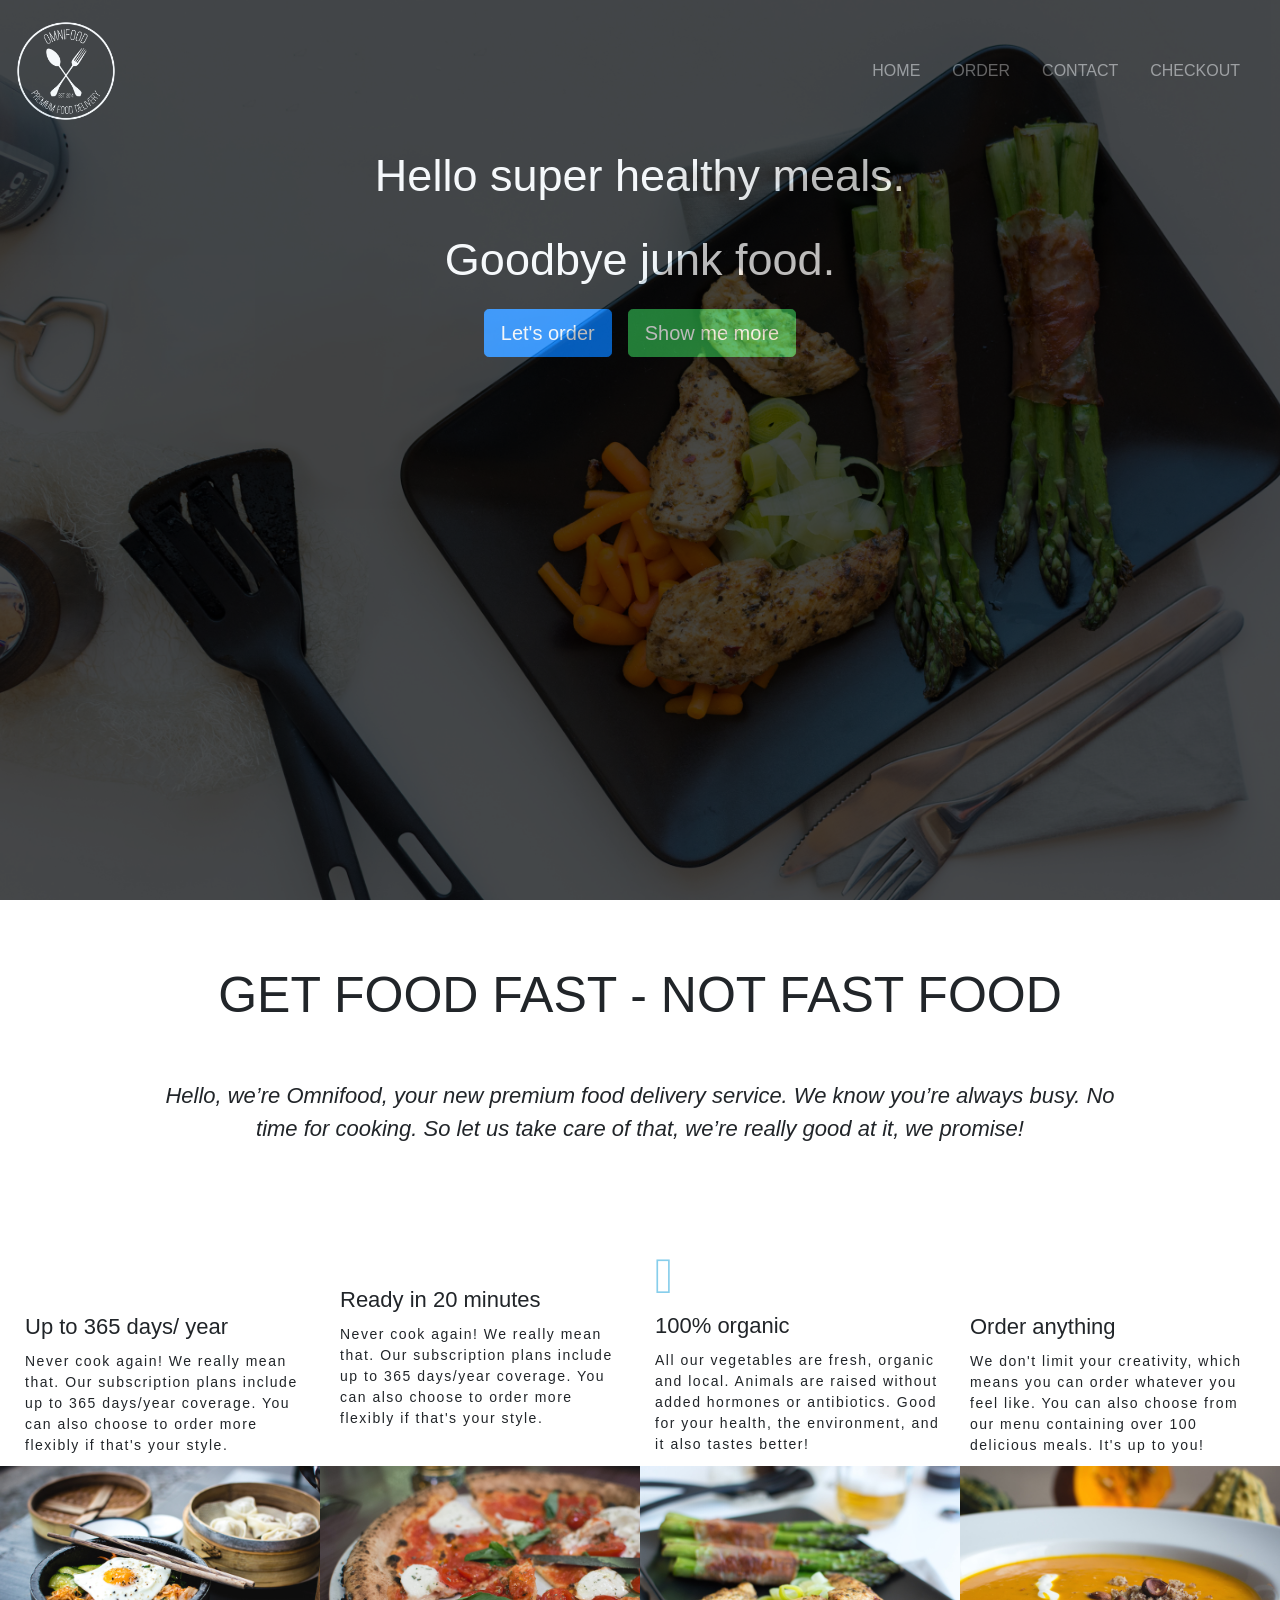
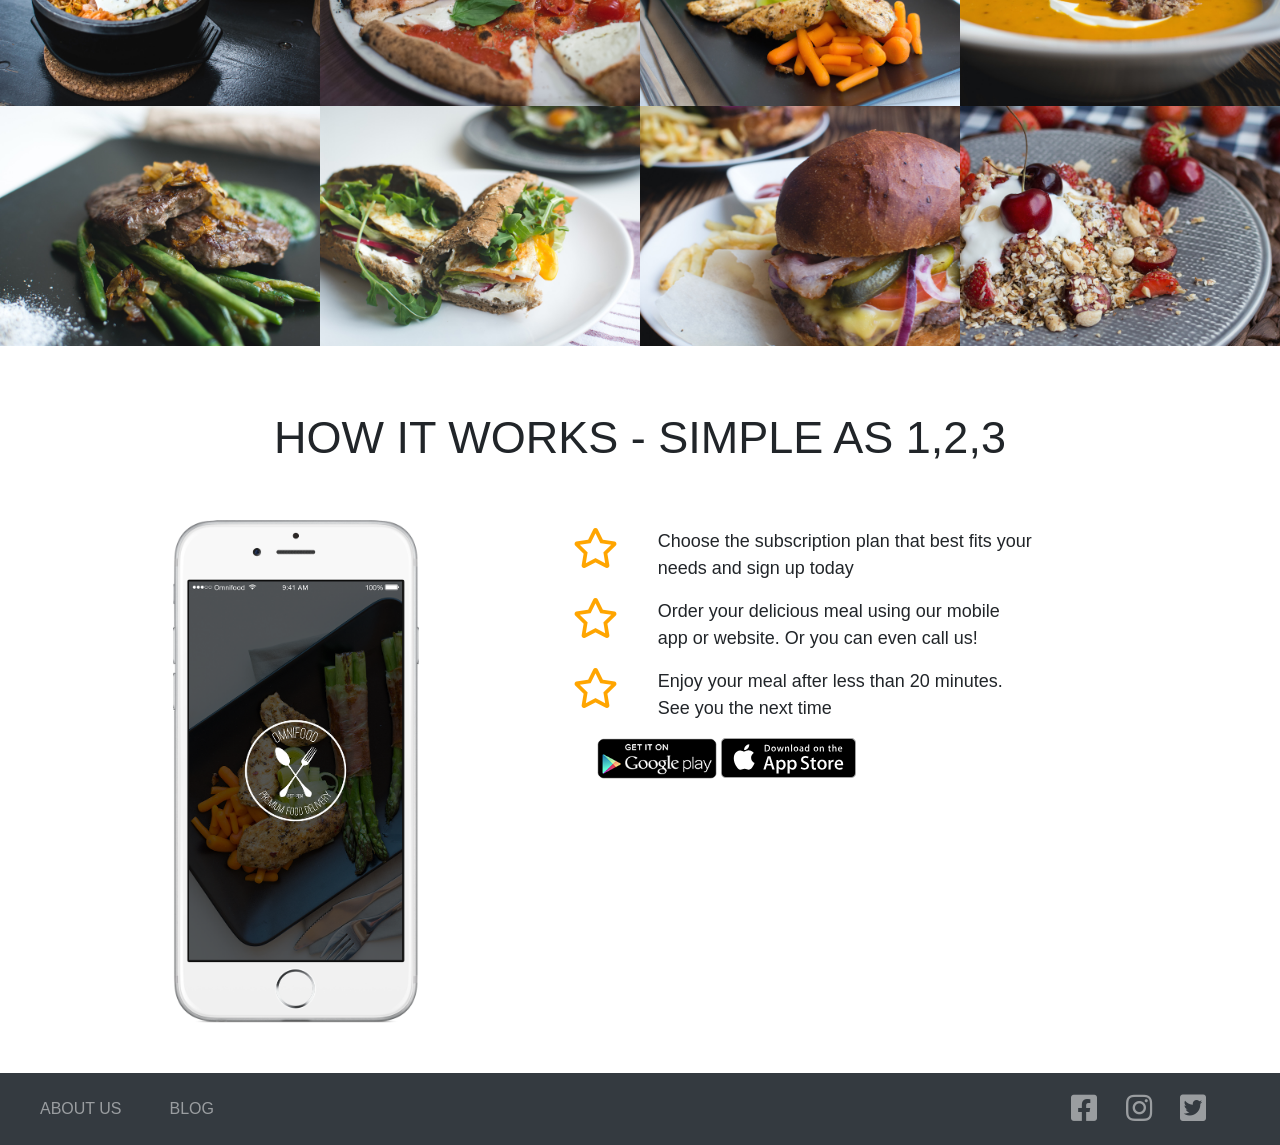
<file: session2/index.html>
<!DOCTYPE html>
<html lang="en">
<head>
    <meta charset="UTF-8">
    <meta http-equiv="X-UA-Compatible" content="IE=edge">
    <meta name="viewport" content="width=device-width, initial-scale=1.0">
    <!-- bootstrap -->
    <link rel="stylesheet" href="https://cdn.jsdelivr.net/npm/bootstrap@4.6.0/dist/css/bootstrap.min.css" integrity="sha384-B0vP5xmATw1+K9KRQjQERJvTumQW0nPEzvF6L/Z6nronJ3oUOFUFpCjEUQouq2+l" crossorigin="anonymous">
    <!-- fontaw -->
    <link href="https://pro.fontawesome.com/releases/v5.12.0/css/all.css" rel="stylesheet">
    <link rel="stylesheet" href="style.css">
    <title>Eat Clean</title>
</head>
<body>
    <div class="menu">
        <div class="wrapped-content">

    <!-- Nav Bar -->
    <nav class="navbar navbar-expand-lg navbar-dark p-3">
        <a class="navbar-brand" href="#">
            <img width="100px" src="./image/logo-white.png" alt="">
        </a>
        <button class="navbar-toggler" type="button" data-toggle="collapse" data-target="#navbarSupportedContent" aria-controls="navbarSupportedContent" aria-expanded="false" aria-label="Toggle navigation">
          <span class="navbar-toggler-icon"></span>
        </button>
      
        <div class="collapse navbar-collapse" id="navbarSupportedContent">
          <ul class="navbar-nav ml-auto">

            <li class="nav-item mr-3">
              <a class="nav-link menu-item" href="#">Home </a>
            </li>
            <li class="nav-item mr-3">
                <a class="nav-link menu-item" href="#">Order </a>
              </li>
            <li class="nav-item mr-3">
                <a class="nav-link menu-item" href="#">Contact </a>
            </li>
            <li class="nav-item mr-3">
                <a class="nav-link menu-item" href="#">Checkout </a>
              </li>

            </ul>
        </div>
    </nav>

    <!-- Intro -->
    <div class="content-menu" >
        <div class="text" >
            <p>Hello super healthy meals.</p>
            <p>Goodbye junk food.</p>
        </div>
    </div>
    
    <div class="buttons">
        <button type="button" class="btn btn-primary btn-lg mr-2">Let's order</button>
        <button type="button" class="btn btn-success btn-lg ml-2">Show me more</button>
    </div>

        </div>
    </div>
    <!-- body -->
    <div class="main-body mt-2" >
        <div class="main-title mb-3" >GET FOOD FAST - NOT FAST FOOD</div>
        <p>Hello, we’re Omnifood, your new premium food delivery service. We know you’re always busy. No time for cooking. So let us take care of that, we’re really good at it, we promise!</p>
    </div>

    <!-- row -->
    <div class="row categories">
        <div class="col-sm-3">
            <i class="far fa-infinity"></i>
            <div class="category_title">Up to 365 days/ year</div>
            <div class="category_text">Never cook again! We really mean that. Our subscription plans include up to 365
              days/year coverage. You can also choose to order more flexibly if that's your style.</div>
        </div>
        <div class="col-sm-3">
            <i class="fal fa-alarm-clock"></i>
            <div class="category_title">Ready in 20 minutes</div>
            <div class="category_text">Never cook again! We really mean that. Our subscription plans include up to 365
              days/year coverage. You can also choose to order more flexibly if that's your style.</div>
        </div>
        <div class="col-sm-3">
            <i class="fal fa-carrot"></i>
            <div class="category_title">100% organic</div>
            <div class="category_text">All our vegetables are fresh, organic and local. Animals are raised without added
              hormones or antibiotics. Good for your health, the environment, and it also tastes better!</div>
        </div>
        <div class="col-sm-3">
            <i class="far fa-shopping-cart"></i>
            <div class="category_title">Order anything</div>
            <div class="category_text">We don't limit your creativity, which means you can order whatever you feel like. You
              can also choose from our menu containing over 100 delicious meals. It's up to you!</div>
        </div>
    </div>
    
<!-- food images -->
    <div class="row food-image">
        <div class="col-sm-3 ">
          <img width="100%" src="./image/1.jpg" alt="food-picture" />
        </div>
        <div class="col-sm-3">
          <img width="100%" src="./image/2.jpg" alt="food-picture" />
        </div>
        <div class="col-sm-3">
          <img width="100%" src="./image/3.jpg" alt="food-picture" />
        </div>
        <div class="col-sm-3">
          <img width="100%" src="./image/4.jpg" alt="food-picture" />
        </div>
      </div>
    <div class="row food-image">
        <div class="col-sm-3">
          <img width="100%" src="./image/5.jpg" alt="food-picture" />
        </div>
        <div class="col-sm-3">
          <img width="100%" src="./image/6.jpg" alt="food-picture" />
        </div>
        <div class="col-sm-3">
          <img width="100%" src="./image/7.jpg" alt="food-picture" />
        </div>
        <div class="col-sm-3">
          <img width="100%" src="./image/8.jpg" alt="food-picture" />
        </div>
    </div>
<!-- how it work -->
<div class=" main-body mt-2" >
  <div style="font-size: 45px" class="main-title mb-5" >HOW IT WORKS - SIMPLE AS 1,2,3</div>
  <div class=" display">
    <div style="padding: 0px;" class=" col-sm-5"><img width="50%" src="./image/app-iPhone.png" alt="app iphone"> </div>
    <div style=" text-align: left;" class=" mr-3 ml-3 mt-2 mb-2 col-sm-5 ">
      <div style="display: flex; "><i style=" font-size: 40px; color: orange;  " class="far fa-star"></i><ul style="list-style: none; font-size: 18px;"> Choose the subscription plan that best fits your needs and sign up today</ul></div>
      <div style="display: flex; "><i style=" font-size: 40px; color: orange;  " class="far fa-star"></i><ul style="list-style: none; font-size: 18px;"> Order your delicious meal using our mobile app or website. Or you can even call us! </ul></div>
      <div style="display: flex; "><i style=" font-size: 40px; color: orange;  " class="far fa-star"></i><ul style="list-style: none; font-size: 18px;"> Enjoy your meal after less than 20 minutes. See you the next time</ul></div>
      <img class="ml-4" width="120px" src="./image/download-app-android.png" alt="">
      <img src="./image/download-app.svg" alt="">
    </div>
  </div>
</div>
<!-- footer -->
<nav class="navbar navbar-expand-lg navbar-dark bg-dark">
  <button class="navbar-toggler" type="button" data-toggle="collapse" data-target="#navbarNav" aria-controls="navbarNav" aria-expanded="false" aria-label="Toggle navigation">
    <span class="navbar-toggler-icon"></span>
  </button>
  <div class="collapse navbar-collapse" id="navbarNav">
    <ul class="navbar-nav">
      <li class="nav-item active mr-3 ml-3 mt-2 mb-2">
        <a style="opacity: 0.5;" class="nav-link disabled" href="#">ABOUT US  <span class="sr-only">(current)</span></a>
      </li>
      <li class="nav-item active mr-3 ml-3 mt-2 mb-2">
        <a  style="opacity: 0.5;" class="nav-link disabled" href="#">BLOG <span class="sr-only">(current)</span></a>
      </li>
    </ul>
    </div>
  </div>
  <div class= "icons nav-item mr-5" style="color: white; opacity: 0.5;">
    <i class="fab fa-facebook-square"></i>
    <i class="fab fa-instagram"></i>
    <i class="fab fa-twitter-square"></i>
    </div>
</nav>
      <!-- bootstrap  -->
    <script src="https://code.jquery.com/jquery-3.5.1.slim.min.js" integrity="sha384-DfXdz2htPH0lsSSs5nCTpuj/zy4C+OGpamoFVy38MVBnE+IbbVYUew+OrCXaRkfj" crossorigin="anonymous"></script>
    <script src="https://cdn.jsdelivr.net/npm/bootstrap@4.6.0/dist/js/bootstrap.bundle.min.js" integrity="sha384-Piv4xVNRyMGpqkS2by6br4gNJ7DXjqk09RmUpJ8jgGtD7zP9yug3goQfGII0yAns" crossorigin="anonymous"></script>
</body>
</html>
</file>
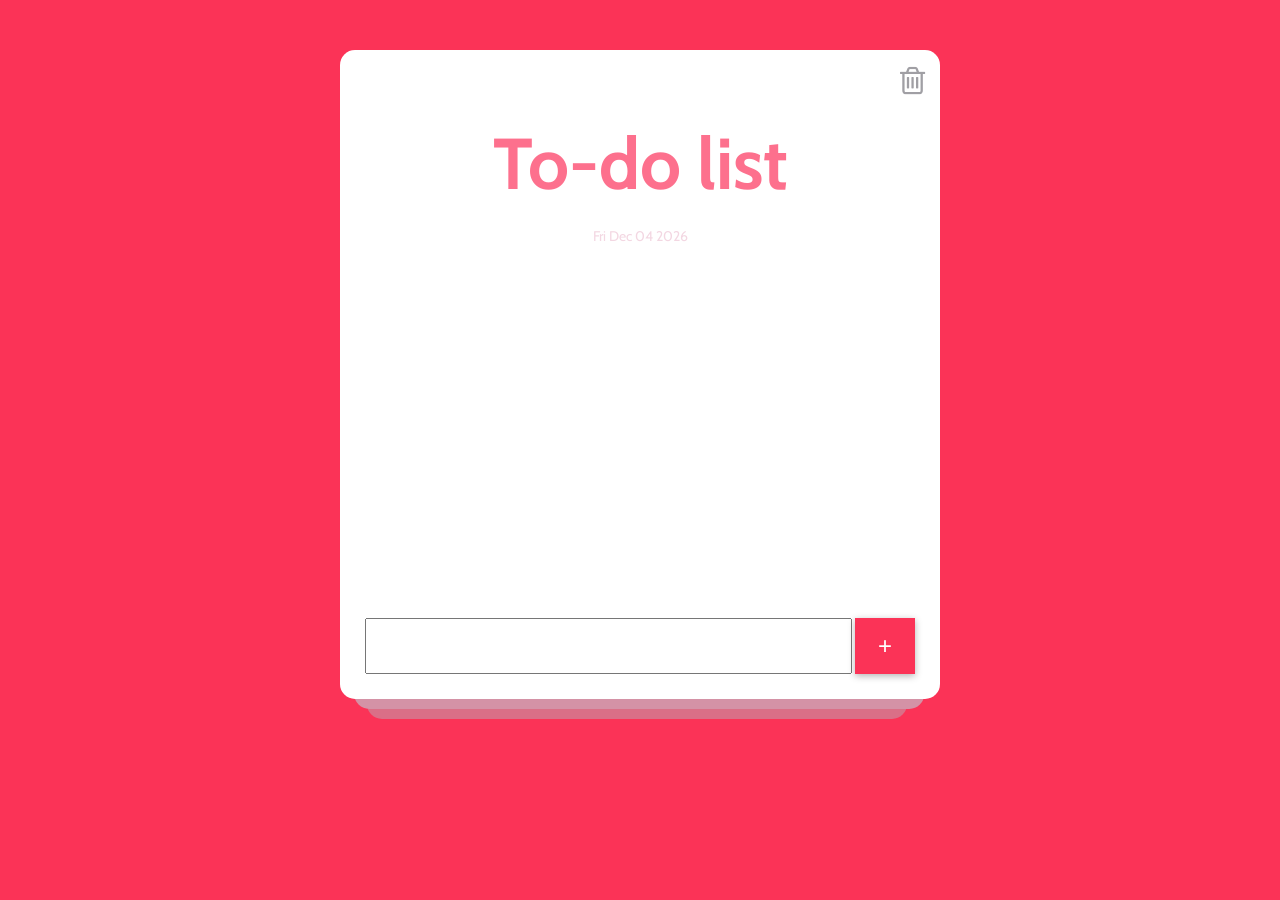
<file: Todo App/index.html>
<!DOCTYPE html>
<html lang="en">
<head>
  <meta charset="UTF-8">
  <meta http-equiv="X-UA-Compatible" content="IE=edge">
  <meta name="viewport" content="width=device-width, initial-scale=1.0">
  <title>MindX Todo App</title>
  <link rel="stylesheet" href="https://stackpath.bootstrapcdn.com/font-awesome/4.7.0/css/font-awesome.min.css">
  <link rel="stylesheet" href="./style.css">
</head>
<body>
  <div class="container">
    <div id="to-do-app" class="to-do-list">
        <h1>To-do list</h1>
        <i id="clear-list" class="fa fa-trash-o" aria-hidden="true" title="Clear All"></i>
        <span id="title-date" class="title-date"></span>
        <div class="tasker-container">
          <ul id="tasks-ul">
          </ul>
        </div>

        <div class="task_container">
          <div id="error-msg" class="error-msg">Please type something!</div>
          <input type="text" id="task_input">
          <button id="add-task">+</button>
        </div>
    </div>
  </div>

  <script src="./index.js"></script>

</body>
</html>
</file>
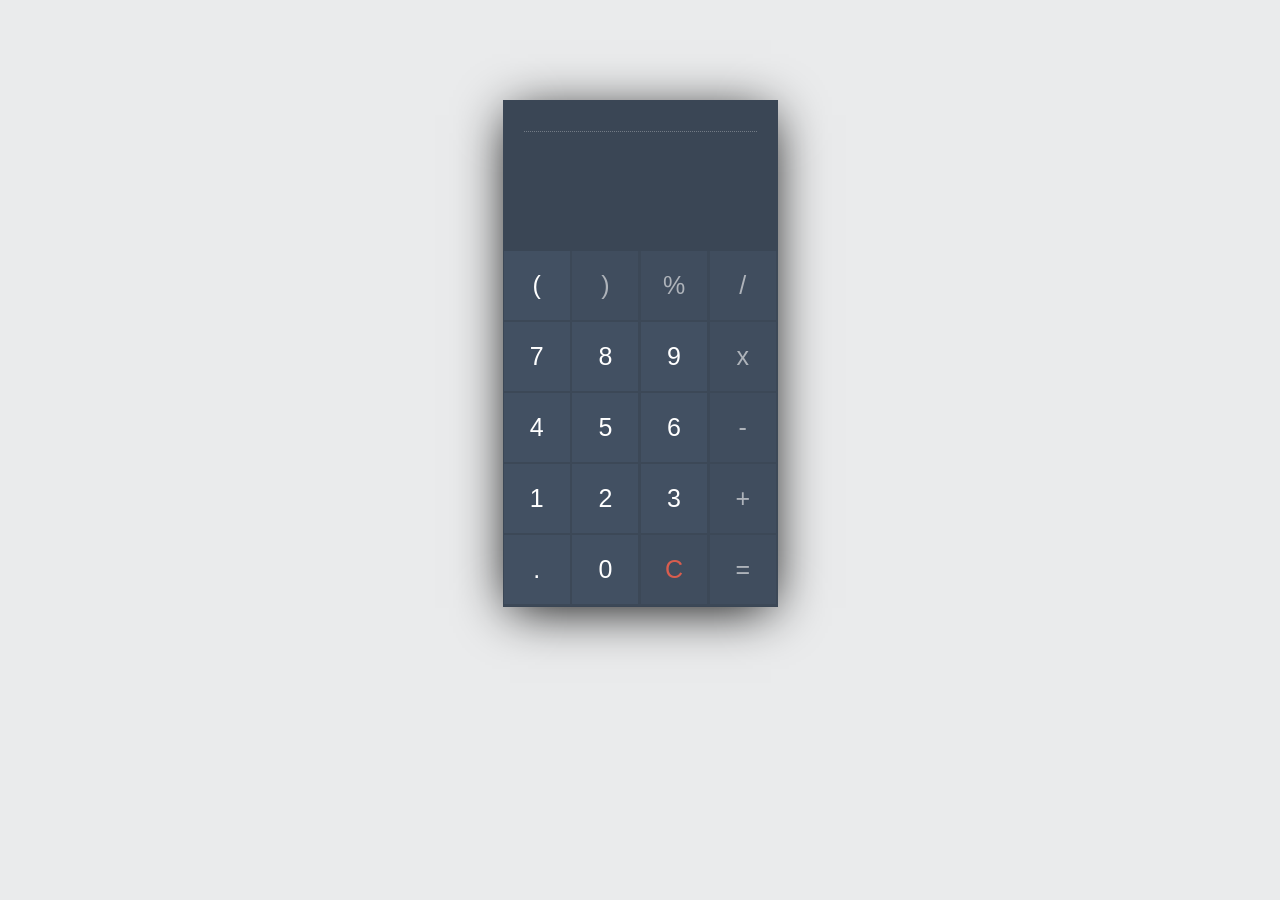
<file: session4/Apps/Calculator App/index.html>
<!DOCTYPE html>
<html lang="en">
<head>
  <meta charset="UTF-8">
  <meta http-equiv="X-UA-Compatible" content="IE=edge">
  <meta name="viewport" content="width=device-width, initial-scale=1.0">
  <title>MindX Calculator</title>
  <link rel="stylesheet" href="./style.css">
</head>
<body>
  <div class="container">
    <div class="calc-body">
      <div class="calc-screen">
        <div class="calc-operation"></div>
        <div class="calc-typed"></div>
      </div>
      <div class="calc-button-row">
        <div class="calculate_btn button 1">(</div>
        <div class="calculate_btn button l">)</div>
        <div class="calculate_btn button l">%</div>
        <div class="calculate_btn button l">/</div>
      </div>
      <div class="calc-button-row">
        <div class="calculate_btn button">7</div>
        <div class="calculate_btn button">8</div>
        <div class="calculate_btn button">9</div>
        <div class="calculate_btn button l">x</div>
      </div>
      <div class="calc-button-row">
        <div class="calculate_btn button">4</div>
        <div class="calculate_btn button">5</div>
        <div class="calculate_btn button">6</div>
        <div class="calculate_btn button l">-</div>
      </div>
      <div class="calc-button-row">
        <div class="calculate_btn button">1</div>
        <div class="calculate_btn button">2</div>
        <div class="calculate_btn button">3</div>
        <div class="calculate_btn button l">+</div>
      </div>
      <div class="calc-button-row">
        <div class="calculate_btn button">.</div>
        <div class="calculate_btn button">0</div>
        <div class="button c" id="clear_btn">C</div>
        <div class="button l" id="submit_btn">=</div>
        </div>
      </div>
    </div>

    <script src="./index.js"></script>
</body>
</html>
</file>
<file: session2/style.css>
body{
    box-sizing: border-box;
    margin: 0;
}

.menu{
    background-image: url(./image/hero.jpg);
    width: 100%;
    height: 100vh;
    background-position: center;
    background-size: cover;
}

.menu-item{
    font-weight: 400;
    text-transform: uppercase;
}
.text{
    text-align: center;
}
.buttons{
    display: flex;
    justify-content: center;
}
.text p{
    font-size: 45px;
    color: white;
}
.wrapped-content {
    height: 100vh;
    background-color: black;
    opacity: 70%;
}
.main-body{
    text-align: center;
    padding: 50px;
}
  
.main-body .main-title{
    font-size: 50px;
    font-weight: 200;
}
  
.main-body p{
    padding: 30px 100px;
    font-size: 22px;
    font-weight: 100;
    font-style: italic;
}
.categories{
    margin: 0;
    padding: 10px;
}
  
.categories > div > i{
    font-size: 50px;
    color: skyblue;
}
  
.category_title{
    font-size: 22px;
    padding: 8px 0;
}
  
.category_text{
    font-size: 14px;
    letter-spacing: 1.5px;
}

.food-image > div{
    padding: 0;
}

.food-image{
    margin: 0;
}

.icons{
    font-size: 30px;
    opacity:1;
    letter-spacing: 10px;
}

.li{
    list-style: none;
}



.display{
    display: flex
}
</file>
<file: Todo App/style.css>
@import url('https://fonts.googleapis.com/css?family=Work+Sans:100,200');
@import url('https://fonts.googleapis.com/css?family=Cabin:400,600,700');

/* General */
body {
    font-family: 'Cabin','Arial', sans-serif;
    font-weight: 400;
    font-size: 12px;
    background-color: #FB3357;
}
.container{
    margin: 0 auto;
    max-width:1200px;
}
a,
a:link {
    outline: none;
}
h1 {
    font-size: 72px;
    margin: 20px 0;
    font-weight: 700;
    text-align: center;
    color: #FD708D;
}
.title-date{
    color: #F3D7E2;
    text-align: center;
    display: block;
    font-size: 14px;
}
#to-do-app {
    position: relative;
    max-width: 600px;
    margin: 50px auto;
    padding:50px 0 25px;
    border-radius: 15px;
    background-color: #fff;
}
.to-do-list:after{
    background-color: #D492A6;
    border-radius: 15px;
    content: "";
    display: block;
    position: absolute;
    top:10px;
    left:0;
    width:95%;
    height:100%;
    transform: translateX(2.5%);
    z-index:-1;  
}
.to-do-list:before{
    background-color: #DA6F87;
    border-radius: 15px;
    content: "";
    display: block;
    position: absolute;
    top:20px;
    left:0;
    width:90%;
    height:100%;
    transform: translateX(5%);
    z-index:-2;  
}
.task_container{
    margin: 0 auto;
    max-width:550px;
}
.tasker-container{
    min-height:300px;
}
/* Form elements */
input[type="text"] {
    height: 56px;
    padding: 10px;
    font-size: 24px;
    box-sizing: border-box;
    width:calc( 100% - 63px );
}
:focus {
  outline-color: transparent;
  outline-style: none;
}
button {
    position: relative;
    height: 56px;
    padding: 10px;
    border: none;
    background-color: tomato;
    font-size: 24px;
    cursor: pointer;
    outline: none;
    color: white;
    box-shadow: 0 2px 7px rgba(0,0,0,0.3);
}

button:hover {
    background: #FB3D1B;
}
button:active {
    top: 2px;
    box-shadow: 0 0 2px rgba(0,0,0,0.1);
}

#add-task{
    background-color: #FB3357;
    color: #fff;
    width:60px;
}

.add-task-button{
    background-color: #fff;
    border-radius: 50px;
    color: rgb(206, 206, 214);
    cursor: pointer;
    text-align: center;
    font-size:62px;
    font-weight: 200;
    font-family: 'Work Sans','Arial', sans-serif;
    margin: 25px auto;
    width: 60px;
    transition: background 200ms ease-in;
    -webkit-touch-callout: none; /* iOS Safari */
    -webkit-user-select: none; /* Safari */
     -khtml-user-select: none; /* Konqueror HTML */
       -moz-user-select: none; /* Firefox */
        -ms-user-select: none; /* Internet Explorer/Edge */
            user-select: none;
}
.add-task-button:hover{
    background-color: #FB3357;
    color: #fff;
}
.add-task-button-visible{
    opacity: 1;
    visibility: visible;
}
/* List styles */
ul {
    margin: 20px 0;
    padding: 0;
}
ul label{
    -webkit-touch-callout: none; 
    -webkit-user-select: none; 
     -khtml-user-select: none; 
       -moz-user-select: none; 
        -ms-user-select: none; 
            user-select: none;
}


ul li {
    list-style-type: none;
    font-size: 24px;
    border-bottom: 2px #f3f3f3 solid;
    margin-bottom: 0;
    padding: 15px 35px;
    text-align: left;
    cursor: pointer;
}
ul li:hover .delete-button{
    opacity: 1;
    visibility: visible;
}

/* User interface */
input[type="text"]#todo{
    width: 67%;
    margin-right: 0;
}
button#submit{
    width: 30%;
    display: block;
    float: right;
}
.fa{
    padding: 5px 5px;
    height: auto;
    float: right;
    cursor: pointer;
    transition: all 250ms ease-in-out;
    color: #A09FA4;
}
.fa-check-circle{
    color:#D8D8DA;
}
#clear-list{
    position: absolute;
    top:0;
    right:0;
    padding: 15px;
    font-size: 32px;
}
.delete-button{
    opacity: 0;
    visibility: hidden;
}

.error-msg {
	visibility: hidden;
	background: rgba(237, 28, 36, 0.7);
	color: #fff;
	padding: 14px;
	margin-bottom: 10px;
	text-align: center;
    max-width:calc(400px * 0.58);
}
input[type=checkbox]{
    display:none;
}
input[type=checkbox] + label {
  color: rgb(129, 128, 133);
} 
input[type=checkbox]:checked + label {
    color: #D8D8DA;
    text-decoration: line-through;
}
</file>
<file: session4/Apps/Calculator App/style.css>
* {
  box-sizing: border-box;
  font-family: 'Roboto', sans-serif;
}

body {
  background: #EAEBEC;
}

.container {
  width: 400px;
  margin: auto;
  margin-top: 100px;
}

.calc-body {
  width: 275px;
  margin: auto;
  min-height: 400px;
  border: solid 1px #3A4655;
  box-shadow: 0 8px 50px -7px black;
}

.calc-screen {
  background: #3A4655;
  width: 100%;
  height: 150px;
  padding: 20px;
}

.calc-operation {
  text-align: right;
  color: #727B86;
  font-size: 21px;
  padding-bottom: 10px;
  border-bottom: dotted 1px;
  text-overflow: ellipsis;
  white-space: nowrap;
  overflow: hidden;
}

.calc-typed {
  margin-top: 20px;
  font-size: 45px;
  text-align: right;
  color: #fff;
}

.calc-button-row {
  width: 100%;
  background: #3C4857;
}

.button {
  width: 25%;
  background: #425062;
  color: #fff;
  padding: 20px;
  display: inline-block;
  font-size: 25px;
  text-align: center;
  vertical-align: middle;
  margin-right: -4px;
  border-right: solid 2px #3C4857;
  border-bottom: solid 2px #3C4857;
  transition: all 0.2s ease-in-out;
}

.button.l {
  color: #AEB3BA;
  background: #404D5E;
}

.button.c {
  color: #D95D4E;
  background: #404D5E;
}

.button:hover {
  background: #E0B612;
  transform: rotate(5deg);
}

.button.c:hover,
.button.l:hover {
  background: #E0B612;
  color: #fff;
}

.blink-me {
  color: #E0B612;
}
</file>
